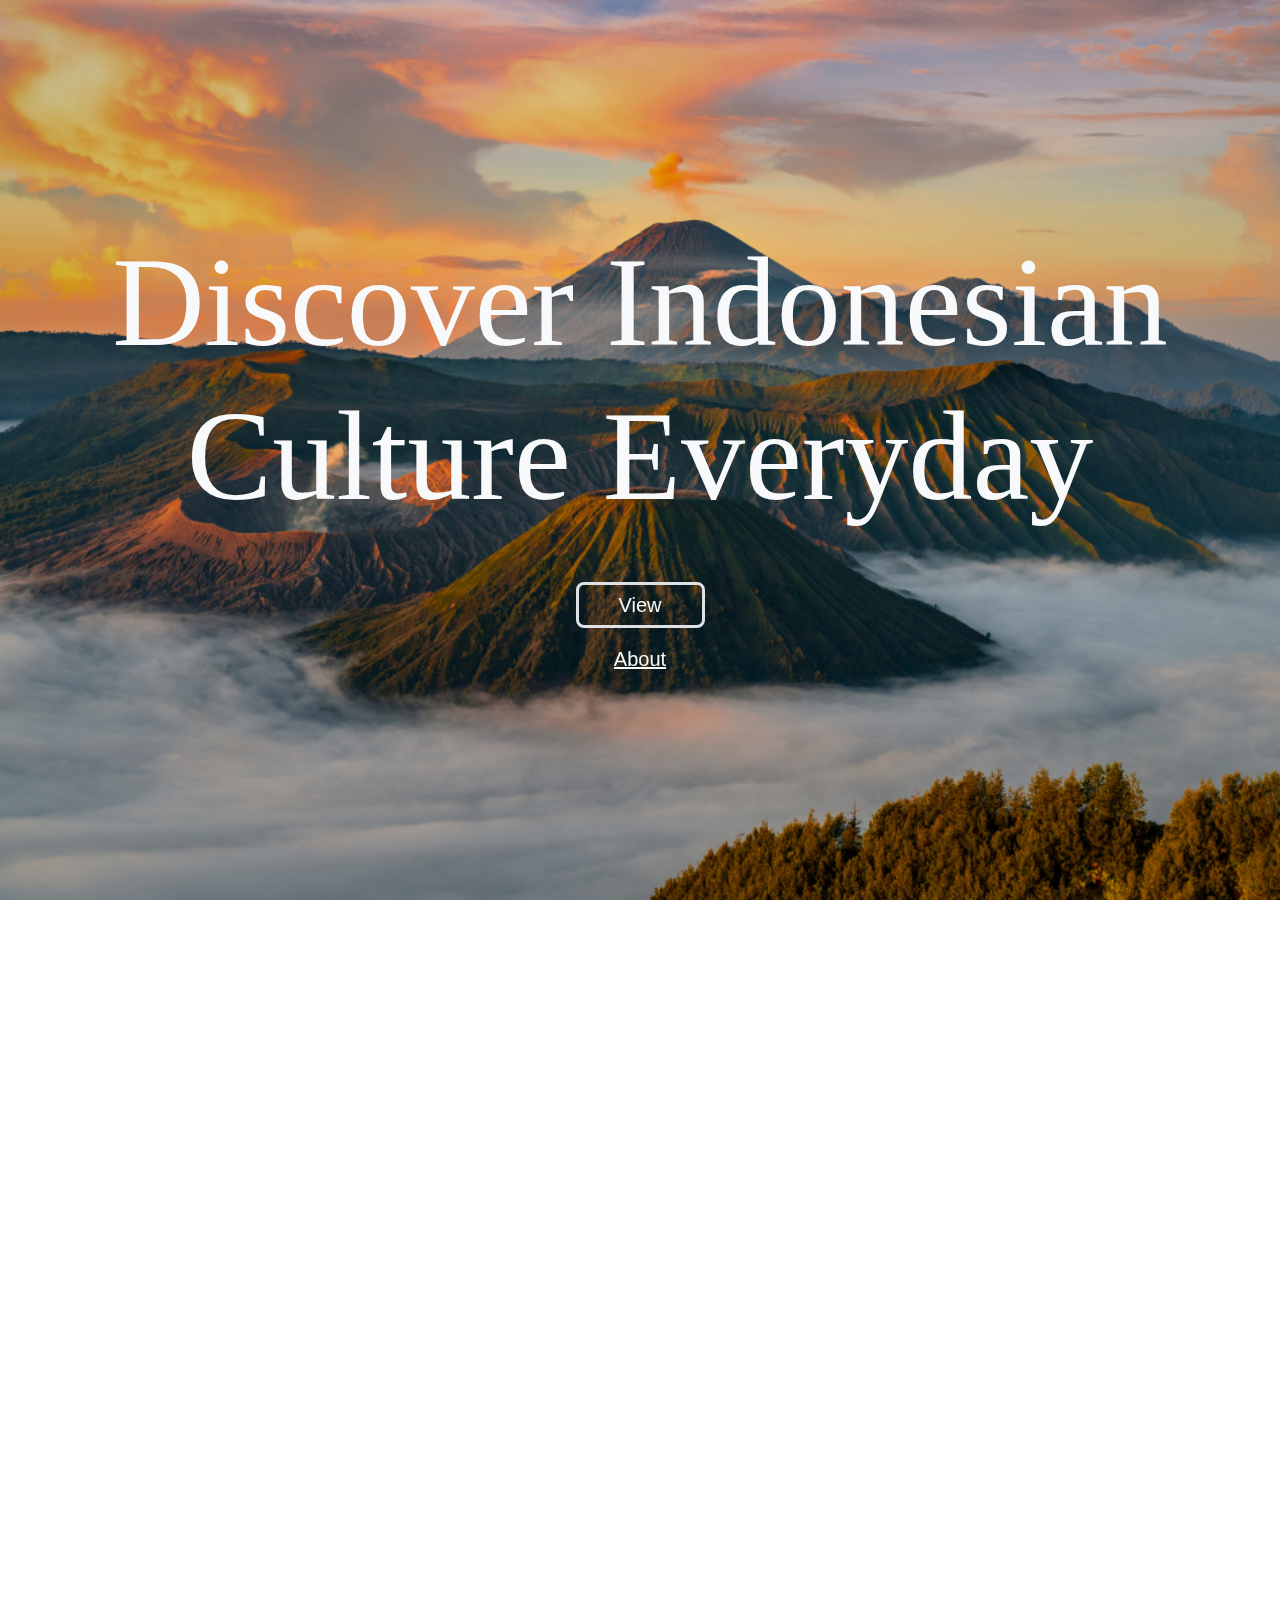
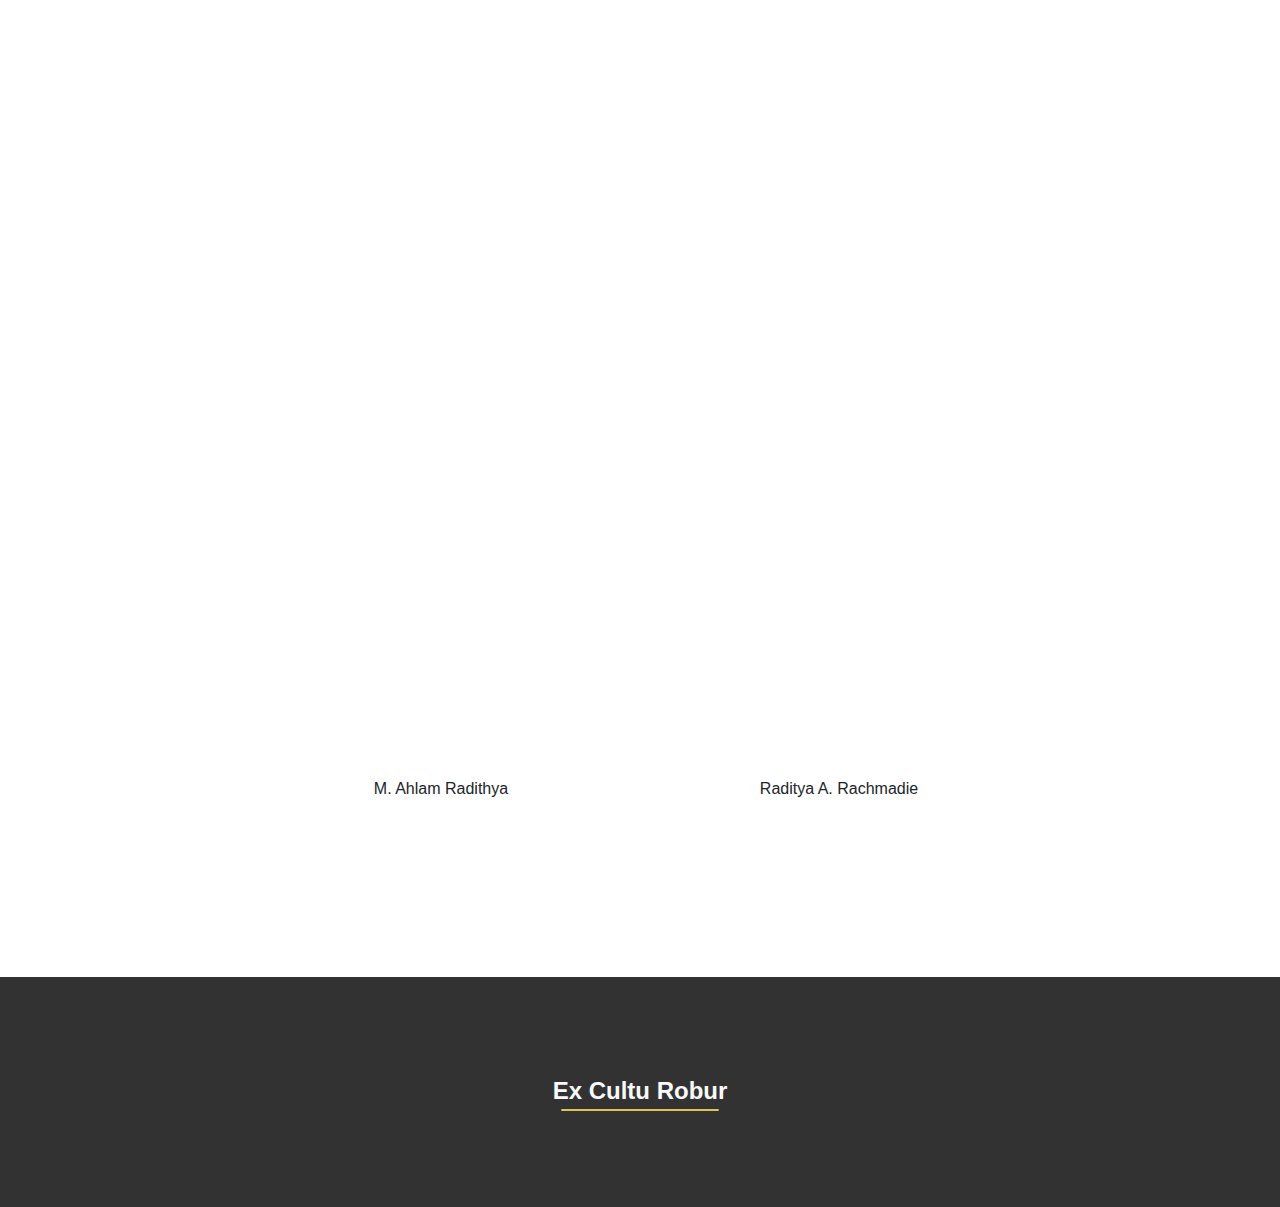
<file: index.html>
<!DOCTYPE html>
<html lang="en">
<head>
  <meta charset="UTF-8">
  <meta name="viewport" content="width=device-width, initial-scale=1.0">
  <link rel="stylesheet" href="css/bootstrap.css">
  <link rel="stylesheet" href="css/home.css">
  <link href="https://unpkg.com/aos@2.3.1/dist/aos.css" rel="stylesheet">
  <title>A Culture A Day</title>
</head>
<body>
  <main>
    <section id="landing" class="position-relative h-full d-flex flex-column justify-content-center cover" style="background: url('img/bromo.jpg') no-repeat; background-size: cover; background-attachment: fixed;">
      <div class="position-absolute w-100 h-100 z-1" style="background: radial-gradient(rgba(0,0,0,0), rgba(0,0,0,0.25  ));"></div>
      <h1 data-aos="fade-up" data-aos-duration="800" class="title-font mx-5 mx-sm-0 text-light d-flex align-self-center text-center mb-5 z-2" style="font-size: 8rem;">Discover Indonesian<br>Culture Everyday</h1>
      <div class="d-flex flex-column align-items-center gap-3 z-2">
        <a href="pages/culture.html" data-aos="fade-up" data-aos-duration="1000" class="view-btn text-light text-decoration-none border-3 border rounded-3 fs-5 fw-light" style="padding: 0.25em 2em;">View</a>
        <a href="#about" data-aos="fade-up" data-aos-duration="1000" class="about-btn text-light fs-5 fw-medium">About</a>
      </div>
    </section>
    <section id="about" class="container pt-sm-5" style="margin: 10em auto;">
      <div data-aos="fade-right" class="d-inline-block mb-4">
        <h2  class="fw-semibold mb-3 display-6 d-inline">About<br>This Website</h2>
        <div class="rounded" style="width: 70%; height: 5px; background-color: #E1C355;"></div>
      </div>
      <p class="fs-4" data-aos="fade-right">What is A Culture A Day? Simply, this website provides informations on indonesian cultures everyday. What do we mean by everyday? Well this website updates the culture every 24 Hours, just like the web browser game "wordle". The goal of this website is to educate readers on the rich Indonesian Culture, we provide simplified informations on them with a minimalistic website design, so you don't feel bored. If you want to learn more about the culture, you can always look it up online.. but do you know what do you want to search? This website helps!</p>
    </section>
    <section id="know-us" class="container mt-1 mt-sm-5 pt-sm-5">
      <div data-aos="fade-right" class="d-inline-block mb-4">
        <h2 class="fw-semibold mb-3 display-6 d-inline">Know Us</h2>
        <div class="rounded" style="width: 70%; height: 5px; background-color: #E1C355;"></div>
      </div>
      <p class="fs-4 mb-5" data-aos="fade-right">So who build this website? We are students of SMK Telkom Medan, Raditya A. Rachmadie and M. Ahlam Radithya. We took interest in the Software Engineering field especially Web Development, so when we were informed about a web design competition by Techomfest, we didn't think twice to sign up. The theme of the website is about indonesian culture, and after some time of brainstorming, we got the idea of making a website that provides information about 1 Indonesian culture a day and every 24 hours the culture change. And yeah, that's how we ended up here!</p>
      <div class="d-flex justify-content-center flex-wrap gap-5">
        <div>
          <div data-aos="zoom-in-right" data-aos-duration="500" class="position-relative">
            <img src="img/ahlam.JPG" alt="foto ahlam" width="350px" class="member-photo img-fluid rounded object-fit-cover z-2" style="right: 1em; bottom: 1em;">
            <div style="width: 350px; height: 375px; background-color: #E1C355;" class="rounded d-none d-sm-block"></div>
          </div>
          <p class="text-center mt-1 fw-light">M. Ahlam Radithya</p>
        </div>
        <div>
          <div data-aos="zoom-in-left" data-aos-duration="800" class="position-relative">
            <img src="img/radit.jpg" alt="foto radit" width="350px" class="member-photo img-fluid rounded object-fit-cover z-2" style="right: 1em; bottom: 1em;">
            <div style="width: 350px; height: 375px; background-color: #E1C355;" class="rounded d-none d-sm-block"></div>
          </div>
          <p class="text-center mt-1 fw-light">Raditya A. Rachmadie</p>
        </div>
      </div>
    </section>
  </main>
  <footer class="d-flex flex-column align-items-center py-5" style="background-color: #323232; margin-top: 10em;">
    <div class="d-inline-block my-5">
      <p class="fw-bold fs-4 d-inline text-light">Ex Cultu Robur</p>
      <div class="rounded mx-auto" style="width: 90%; height: 2px; background-color: #E1C355;"></div>
    </div>
  </footer>
  <script src="https://unpkg.com/aos@2.3.1/dist/aos.js"></script>
  <script>
    AOS.init();
  </script>
</body>
</html>
</file>
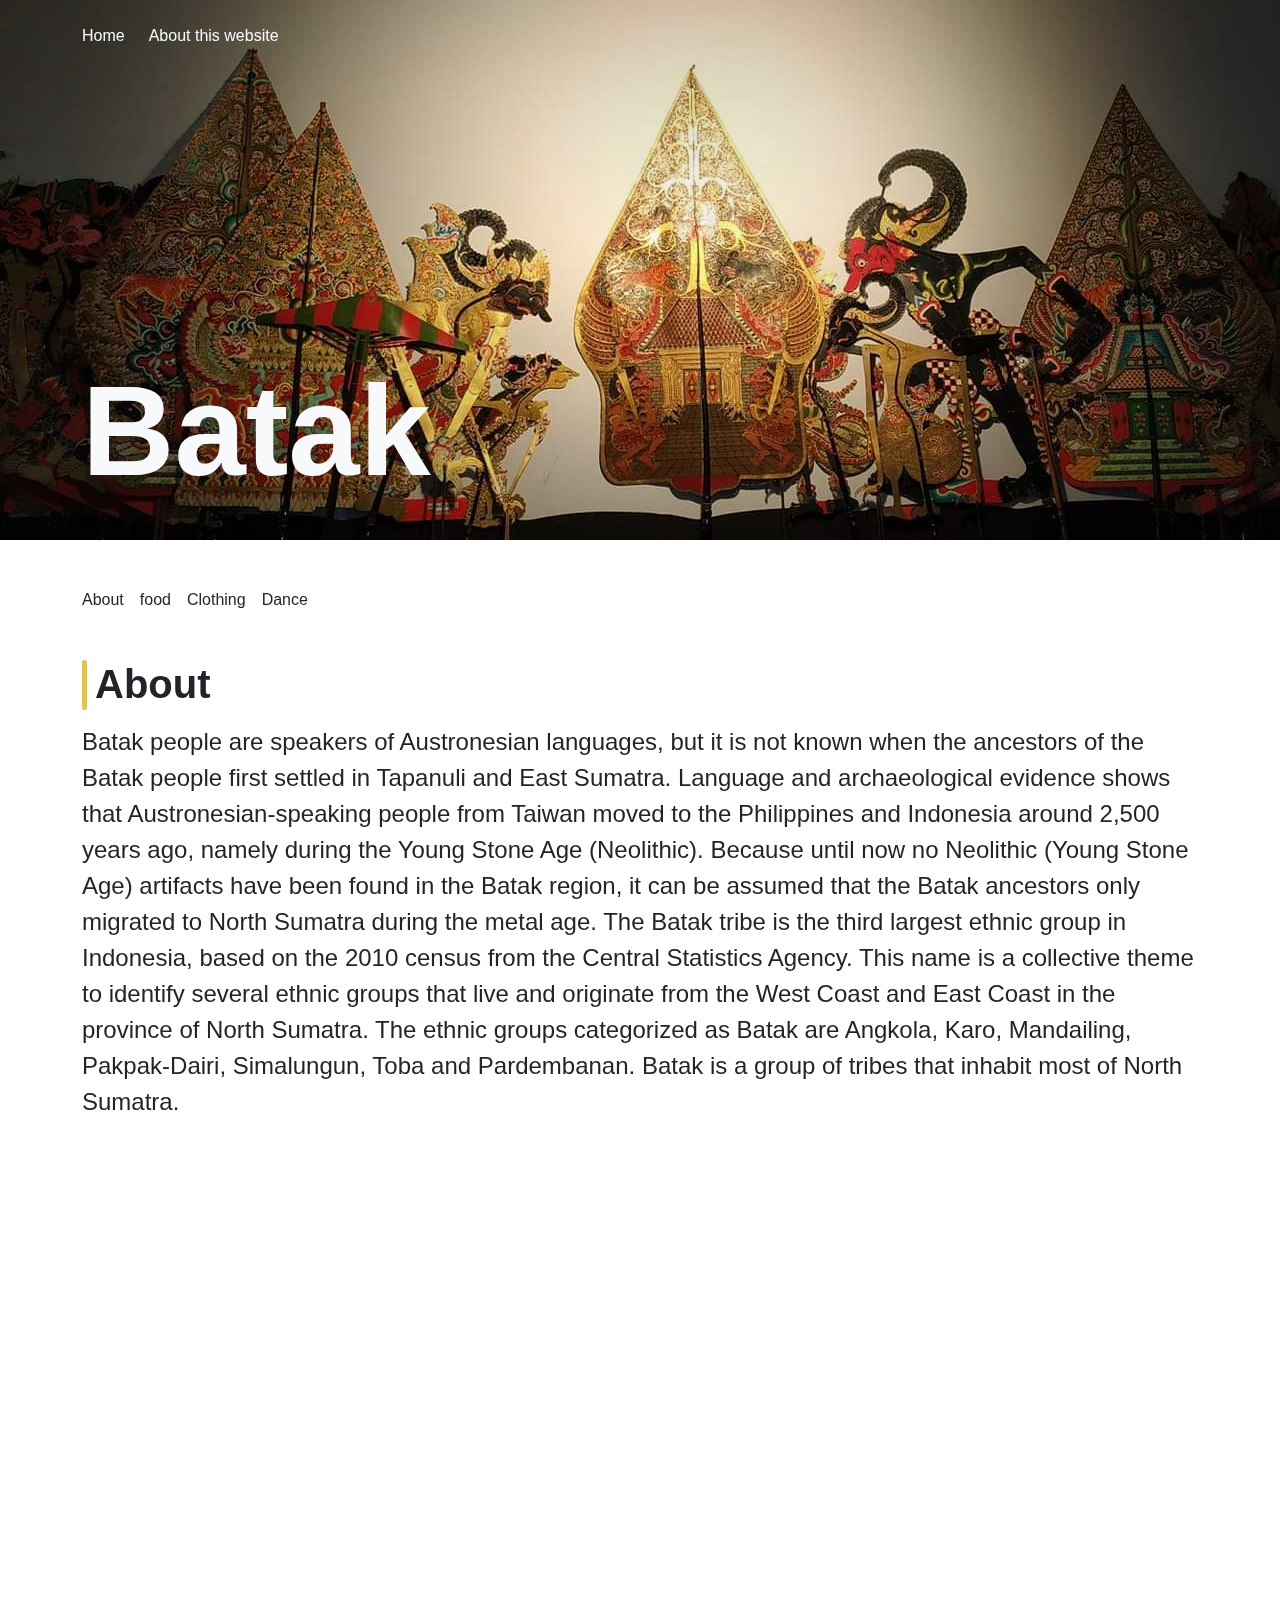
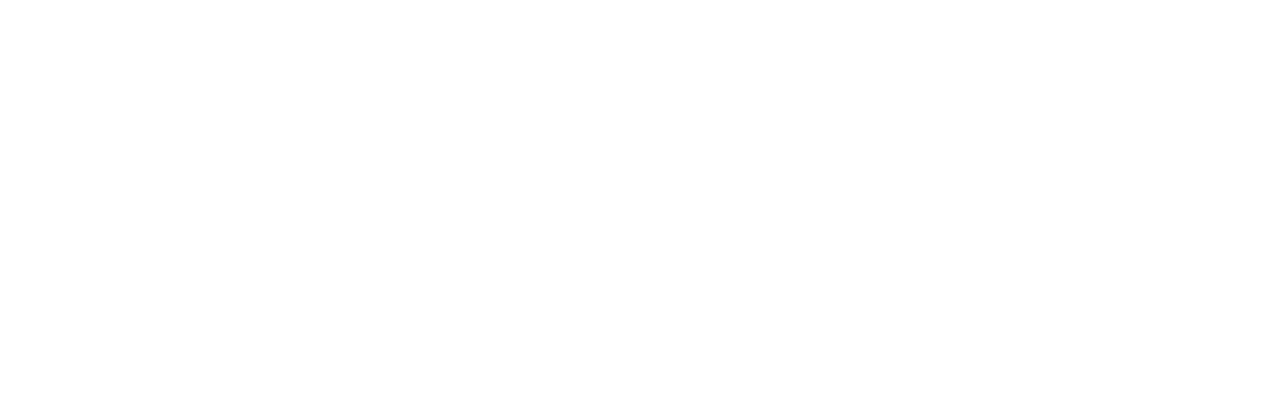
<file: pages/culture.html>
<!DOCTYPE html>
<html lang="en">
<head>
  <meta charset="UTF-8">
  <meta name="viewport" content="width=device-width, initial-scale=1.0">
  <link rel="stylesheet" href="../css/bootstrap.css">
  <link rel="stylesheet" href="../css/home.css">
  <link href="https://unpkg.com/aos@2.3.1/dist/aos.css" rel="stylesheet">
  <title>A Culture A Day</title>
</head>
<body>
  <header class="bg-success position-relative" style="height: 60vh; background: url('../img/jawa.jpg'); background-attachment: fixed;">
    <div class="position-absolute w-100 h-100 z-1" style="background: radial-gradient(rgba(0,0,0,0), rgba(0,0,0,0.25  ));"></div>
    <div class="container h-100 py-4 d-flex flex-column justify-content-between position-relative z-2">
      <nav class="d-flex gap-4 flex-wrap">
        <a href="../index.html" data-aos="fade-down-right" data-aos-duration="500" class="text-light text-decoration-none">Home</a>
        <a href="../index.html#about" data-aos="fade-down-right" data-aos-duration="600" class="text-light text-decoration-none">About this website</a>
      </nav>
      <h1 class="fw-bold text-light" id="cultureName" style="font-size: 8rem;" data-aos="fade-right" data-aos-duration="550"></h1>
    </div>
  </header>
  <main class="container mt-5">
    <nav class="d-flex gap-3 flex-wrap">
      <a href="#about" data-aos="fade-down" data-aos-duration="500" class="text-dark text-decoration-none">About</a>
      <a href="#food" data-aos="fade-down" data-aos-duration="600" class="text-dark text-decoration-none">food</a>
      <a href="#clothing" data-aos="fade-down" data-aos-duration="650" class="text-dark text-decoration-none">Clothing</a>
      <a href="#dance" data-aos="fade-down" data-aos-duration="700" class="text-dark text-decoration-none">Dance</a>
    </nav>
    <section id="about" class="my-5">
      <div class="d-flex gap-2" data-aos="fade-right">
        <div class="rounded" style="width: 5px; height: 50px; background-color: #E1C355;"></div>
        <h2 class="fw-semibold display-6">About</h2>
      </div>
      <p class="fs-4 mt-2" id="introData" data-aos="fade-right" data-aos-duration="600"=""></p>
    </section>
    <section class="mt-5" id="food">
      <div class="d-flex gap-2" data-aos="fade-right">
        <div class="rounded" style="width: 5px; height: 50px; background-color: #E1C355;"></div>
        <h2 class="fw-semibold display-6">Food</h2>
      </div>
      <p class="fs-4 mt-2" id="foodData" data-aos="fade-right"></p>
    </section>
    <section class="mt-5" id="clothing">
      <div class="d-flex gap-2" data-aos="fade-right">
        <div class="rounded" style="width: 5px; height: 50px; background-color: #E1C355;"></div>
        <h2 class="fw-semibold display-6">Clothing</h2>
      </div>
      <p class="fs-4 mt-2" id="clothingData" data-aos="fade-right"></p>
    </section>
    <section class="my-5" id="dance">
      <div class="d-flex gap-2" data-aos="fade-right">
        <div class="rounded" style="width: 5px; height: 50px; background-color: #E1C355;"></div>
        <h2 class="fw-semibold display-6">Dance</h2>
      </div>
      <p class="fs-4 mt-2" id="danceData" data-aos="fade-right"></p>
    </section>
  </main>
  <script src="https://unpkg.com/aos@2.3.1/dist/aos.js"></script>
  <script>
    AOS.init();
  </script>
  <script src="../js/app.js"></script>
</body>
</html>
</file>
<file: css/home.css>
.view-btn:hover {
  background-color: white;
  color: black !important;
}

.about-btn:hover {
  font-weight: 600 !important;
}

.member-photo {
  position: static !important;
}

@media (max-width: 1230px) {
  h1{
    font-size: 6rem !important;
  }
}

@media (max-width: 980px) {
  h1{
    font-size: 4rem !important;
  }
}

@media (max-width: 470px) {
  h1{
    font-size: 3rem !important;
  }
}

@media (min-width: 576px) {
  .member-photo {
    position: absolute !important;
  }
}
</file>
